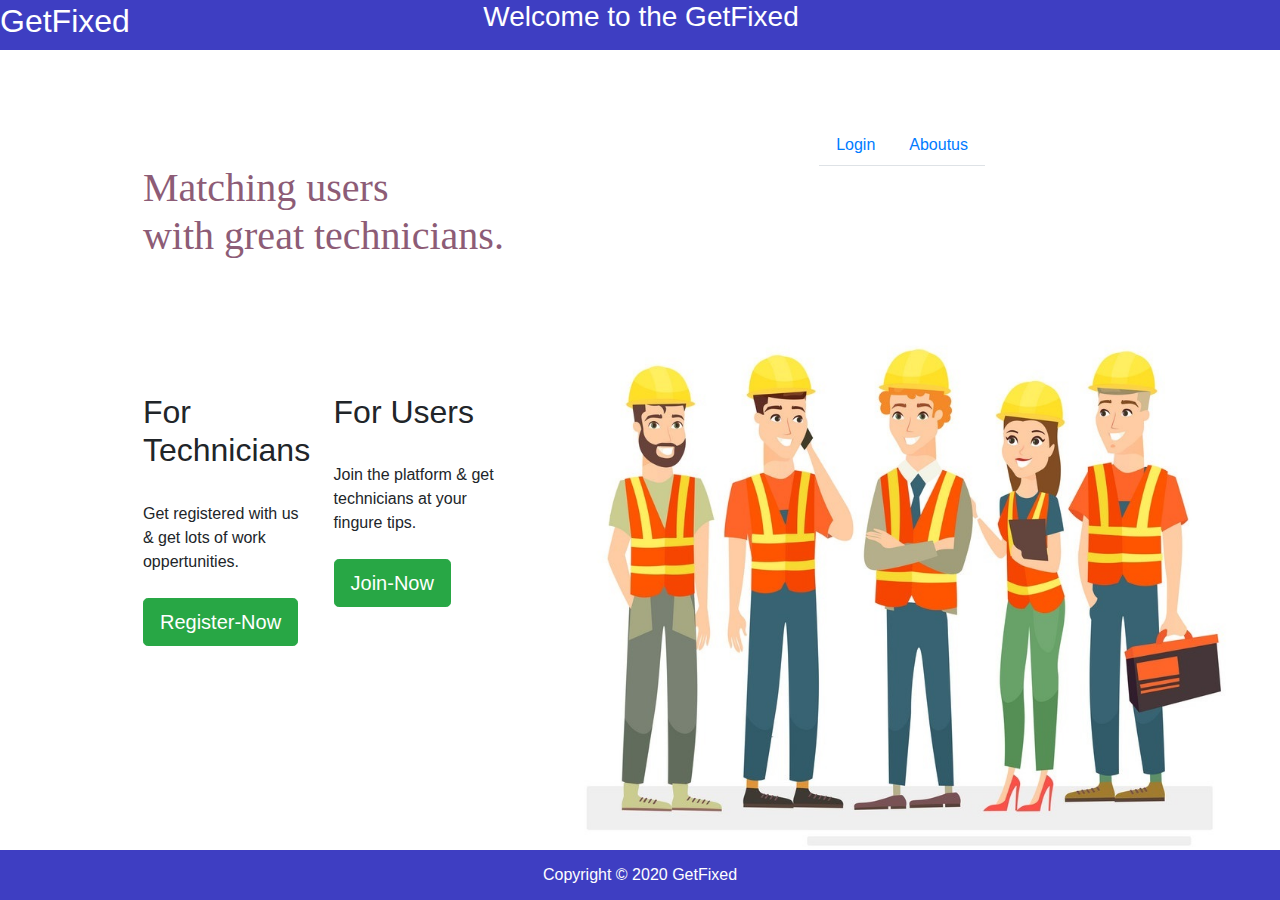
<file: index.html>
<!DOCTYPE html>
<html lang="en">
<head>
    <meta charset="UTF-8">
    <meta name="viewport" content="width=<div>, initial-scale=1.0">
    <title>Index</title>
    <style>
        html,
        body{
          margin: 0;
        }
    </style>
     <link rel="stylesheet" href="https://stackpath.bootstrapcdn.com/bootstrap/4.5.2/css/bootstrap.min.css" integrity="sha384-JcKb8q3iqJ61gNV9KGb8thSsNjpSL0n8PARn9HuZOnIxN0hoP+VmmDGMN5t9UJ0Z" crossorigin="anonymous">
</head>
<body>
  <!--main flex-->
    <div style="background-color: #ffffff; height: 100vh;  display: flex; flex-direction: column;">

       <!--footer flex-->
       <div style=" background: rgb(62, 62, 194);flex: 1; display: flex; ">

         <div style="flex: 1;  justify-content: center; align-items: center; display: flex;" >
          <h2 style="color: white;">GetFixed</h2>
        </div> 

         <div style="flex: 8;  ">
          <h3 style="color: white; justify-content: center; align-items: center; display: flex;">Welcome to the GetFixed</h3>
        </div>

         <div style="flex: 1; "></div> 

        </div>

        <!--body flex-->
        <div style="  flex: 16; display: flex;">
          <!-- body A flex-->
          <div style=" flex: 0.75; justify-content: center; align-items: center; display: flex;">
            
          </div>
            
          <!-- body B flex-->
           <div style=" flex: 2;  display: flex; flex-direction: column">
           <!-- body B1 flex--> 
           <div style="flex: 1.5;  flex-direction: column; display: flex;">
            <div style="flex: 1; ;"></div>
            <div style="flex: 2; ">
              <h1 style="font-family: 'Times New Roman', Times, serif; color: rgb(141, 92, 118);">Matching users<br>
                with great technicians.</h1>
            </div>
          </div>
          <!-- body B2 flex-->
          <div style="flex: 2; flex-direction: row; display: flex;">
            <div style="flex: 1; ">
              <h2>For Technicians</h2><br>
              <h8>Get registered with us <br>& get lots of work <br>oppertunities.</h8> <br>
              <br>
              <a class="btn btn-success btn-lg " href="TechSignup.html">Register-Now</a>
            </div>
            <div style="flex: 1;">
              <h2>For Users</h2><br>
              <h8>Join the platform & get <br>technicians at your <br>fingure tips.</h8> <br>
              <br>
              <a class="btn btn-success btn-lg " href="UserSignup.html">Join-Now</a>
            </div>
          </div>
         </div>

           <div style="flex: 1.5;  display: flex; flex-direction: column;">

            <div style="flex: 1;  display: flex; flex-direction: row;">

              <div style="flex: 1; "></div>

              <div style="flex: 1;  display: flex; flex-direction: column; align-items: center;">
                <div style="flex: 1; "></div>
                <div style="flex: 1; ">
                  <ul class="nav nav-tabs">
                    
                    <li class="nav-item">
                      <a class="nav-link" href="WhoLogin.html">Login</a>
                    </li>
                    
                    <li class="nav-item">
                      <a class="nav-link" href="About.html">Aboutus</a>
                    </li>
                  </ul>
                  
                
                </div>
                <div style="flex: 1; "></div>
              </div>

             
              <div style="flex: 1; "></div>
          </div>
             <div  style="flex: 2; ">
              <img style="width: 20cm;" src="technicians.jpg">
            </div>
            

           </div>
           
        </div>
      <!--foot-->
        <div style="background:rgb(62, 62, 194); flex: 1; display: flex; justify-content: center; align-items: center;">
           <h7 style="color: white; justify-content: center; align-items: center; display: flex;">Copyright © 2020 GetFixed</h7>
        </div>

    </div>
</body>
</html>
</file>
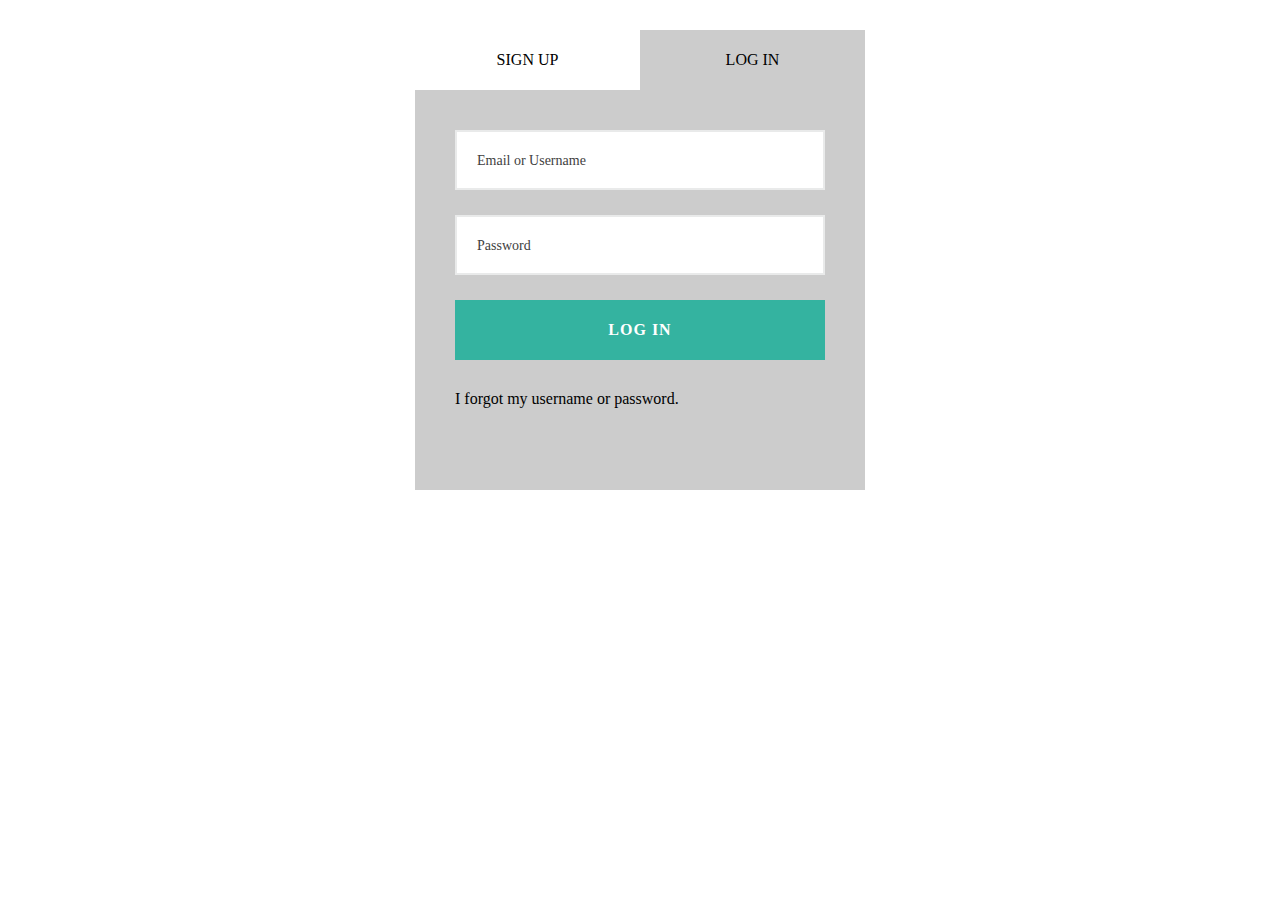
<file: TechLogin.html>
<!DOCTYPE html>
<html lang="en">
<head>
    <meta charset="UTF-8">
    <meta name="viewport" content="width=device-width, initial-scale=1.0">
    <title>Signup</title>
    <link rel="stylesheet" href="Signup.css">
    <script src="https://ajax.googleapis.com/ajax/libs/jquery/3.2.1/jquery.min.js"></script>
    <script >
        $(document).ready(function(){
      $(".signup-form").hide();
$(".signup").css("background", "none");

$(".login").click(function(){
  $(".signup-form").hide();
  $(".login-form").show();
  $(".signup").css("background", "none");
  $(".login").css("background", "#fff");
});

$(".signup").click(function(){
  $(".signup-form").show();
  $(".login-form").hide();
  $(".login").css("background", "none");
  $(".signup").css("background", "#fff");
});

$(".btn").click(function(){
  $(".input").val("");
});
});
    </script>

</head>
<body>
    <div class="wrapper">
        <div class="container">
          
          <div class="signup">Sign Up</div>
          <div class="login">Log In</div>
          
           <div class="signup-form">
              <input type="text" placeholder="Your Email Address" class="input"><br />
              <input type="text" placeholder="Choose a Username" class="input"><br />
              <input type="password" placeholder="Choose a Password" class="input"><br />
              <div class="btn">Create account</div>
           </div>
          
          <div class="login-form">
              <input type="text" placeholder="Email or Username" class="input"><br />
              <input type="password" placeholder="Password" class="input"><br />
              <div class="btn">log in</div>
              <span><a href="#">I forgot my username or password.</a></span>
           </div>
          
        </div>
      </div>
    
    
   
</body>
</html>
</file>
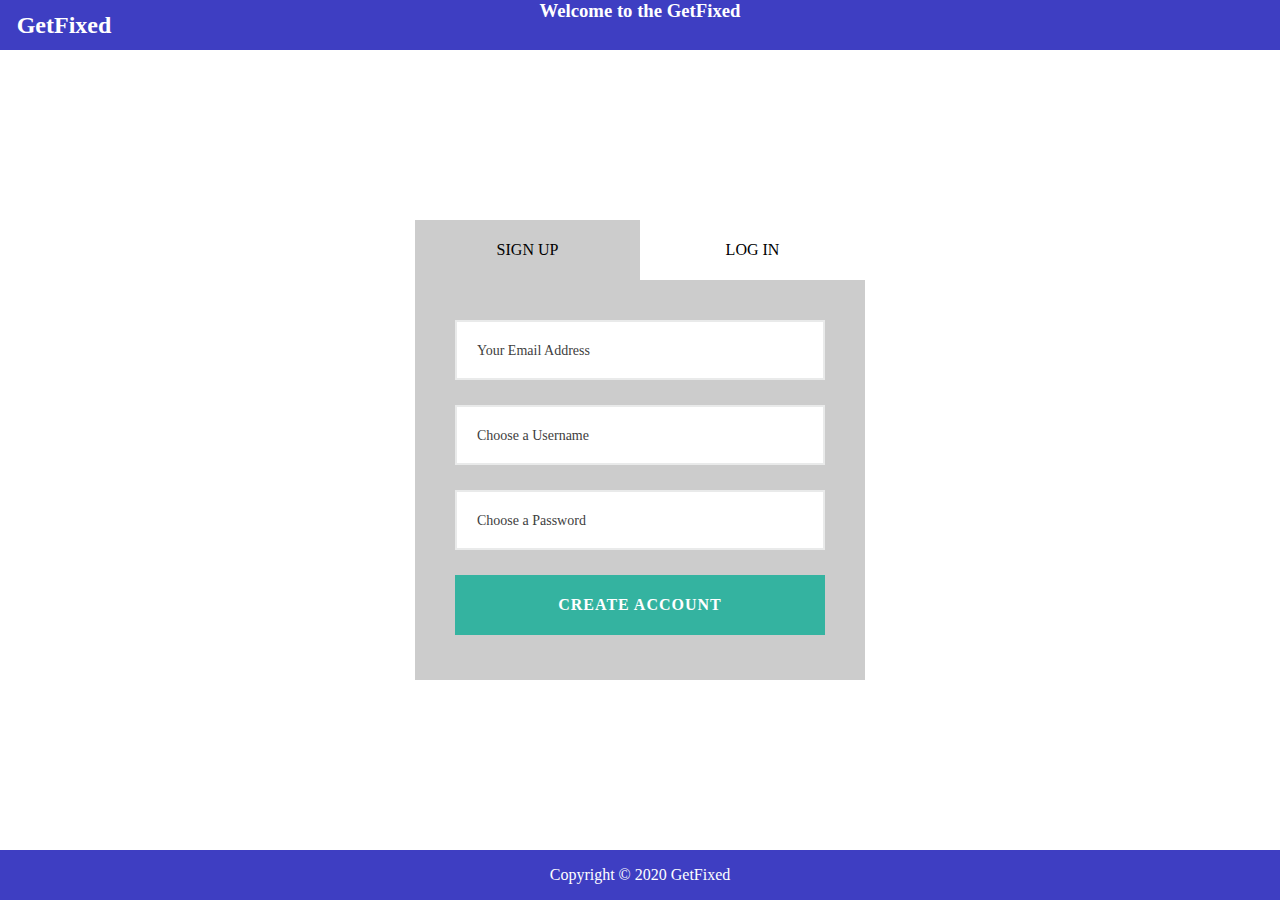
<file: TechSignup.html>
<!DOCTYPE html>
<html lang="en">
<head>
    <meta charset="UTF-8">
    <meta name="viewport" content="width=device-width, initial-scale=1.0">
    <title>Signup</title>
    <link rel="stylesheet" href="Signup.css">
    <script src="https://ajax.googleapis.com/ajax/libs/jquery/3.2.1/jquery.min.js"></script>
    <script >
        $(document).ready(function(){
      $(".login-form").hide();
$(".login").css("background", "none");

$(".login").click(function(){
  $(".signup-form").hide();
  $(".login-form").show();
  $(".signup").css("background", "none");
  $(".login").css("background", "#fff");
});

$(".signup").click(function(){
  $(".signup-form").show();
  $(".login-form").hide();
  $(".login").css("background", "none");
  $(".signup").css("background", "#fff");
});

$(".btn").click(function(){
  $(".input").val("");
});
});
    </script>

</head>
<body>
       <!--main flex-->
    <div style=" height: 100vh;  display: flex; flex-direction: column;">

      <!--footer flex-->
      <div style=" background: rgb(62, 62, 194);flex: 1; display: flex; ">

        <div style="flex: 1;  justify-content: center; align-items: center; display: flex;" >
         <h2 style="color: white;">GetFixed</h2>
       </div> 

        <div style="flex: 8;  ">
         <h3 style="color: white; justify-content: center; align-items: center; display: flex;">Welcome to the GetFixed</h3>
       </div>

        <div style="flex: 1; "></div> 

       </div>

       <!--body flex-->
       <div style="  flex: 16; display: flex; justify-content: center; align-items: center;">

  <!--body-->
    <div class="wrapper">
        <div class="container">
          
          <div class="signup">Sign Up</div>
          <div class="login">Log In</div>
          
           <div class="signup-form">
              <input type="text" placeholder="Your Email Address" class="input"><br />
              <input type="text" placeholder="Choose a Username" class="input"><br />
              <input type="password" placeholder="Choose a Password" class="input"><br />
              <div class="btn">Create account</div>
           </div>
          
          <div class="login-form">
              <input type="text" placeholder="Email or Username" class="input"><br />
              <input type="password" placeholder="Password" class="input"><br />
              <div class="btn">log in</div>
              <span><a href="#">I forgot my username or password.</a></span>
           </div>
          
        </div>
      </div>
    </div>
    
     <!--foot-->
     <div style="background:rgb(62, 62, 194); flex: 1; display: flex; justify-content: center; align-items: center;">
      <h7 style="color: white; justify-content: center; align-items: center; display: flex;">Copyright © 2020 GetFixed</h7>
   </div>

   
</body>
</html>
</file>
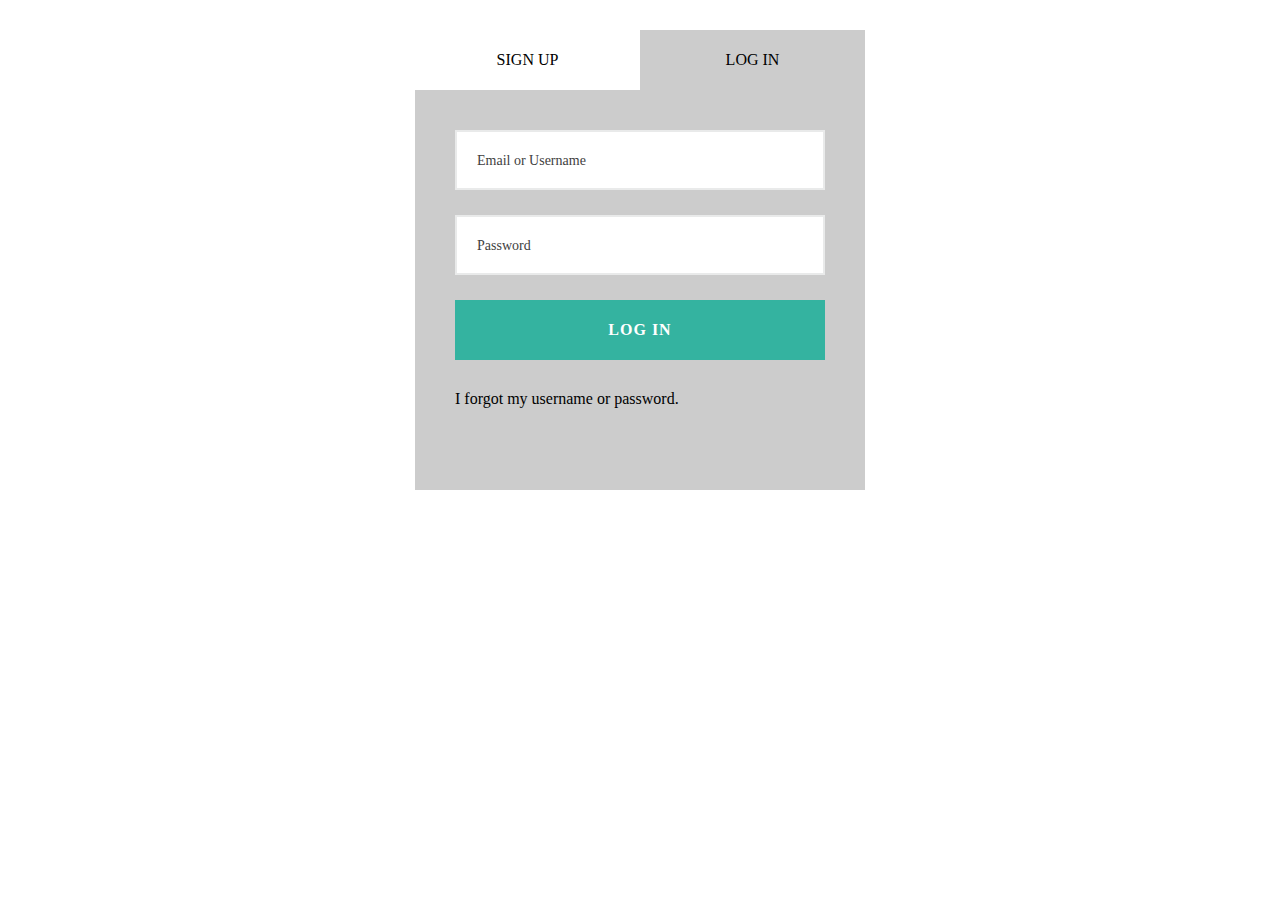
<file: UserLogin.html>
<!DOCTYPE html>
<html lang="en">
<head>
    <meta charset="UTF-8">
    <meta name="viewport" content="width=device-width, initial-scale=1.0">
    <title>Signup</title>
    <link rel="stylesheet" href="Signup.css">
    <script src="https://ajax.googleapis.com/ajax/libs/jquery/3.2.1/jquery.min.js"></script>
    <script >
        $(document).ready(function(){
      $(".signup-form").hide();
$(".signup").css("background", "none");

$(".login").click(function(){
  $(".signup-form").hide();
  $(".login-form").show();
  $(".signup").css("background", "none");
  $(".login").css("background", "#fff");
});

$(".signup").click(function(){
  $(".signup-form").show();
  $(".login-form").hide();
  $(".login").css("background", "none");
  $(".signup").css("background", "#fff");
});

$(".btn").click(function(){
  $(".input").val("");
});
});
    </script>

</head>
<body>
    <div class="wrapper">
        <div class="container">
          
          <div class="signup">Sign Up</div>
          <div class="login">Log In</div>
          
           <div class="signup-form">
              <input type="text" placeholder="Your Email Address" class="input"><br />
              <input type="text" placeholder="Choose a Username" class="input"><br />
              <input type="password" placeholder="Choose a Password" class="input"><br />
              <div class="btn">Create account</div>
           </div>
          
          <div class="login-form">
              <input type="text" placeholder="Email or Username" class="input"><br />
              <input type="password" placeholder="Password" class="input"><br />
              <div class="btn">log in</div>
              <span><a href="UserLogin.html">I forgot my username or password.</a></span>
           </div>
          
        </div>
      </div>
    
    
   
</body>
</html>
</file>
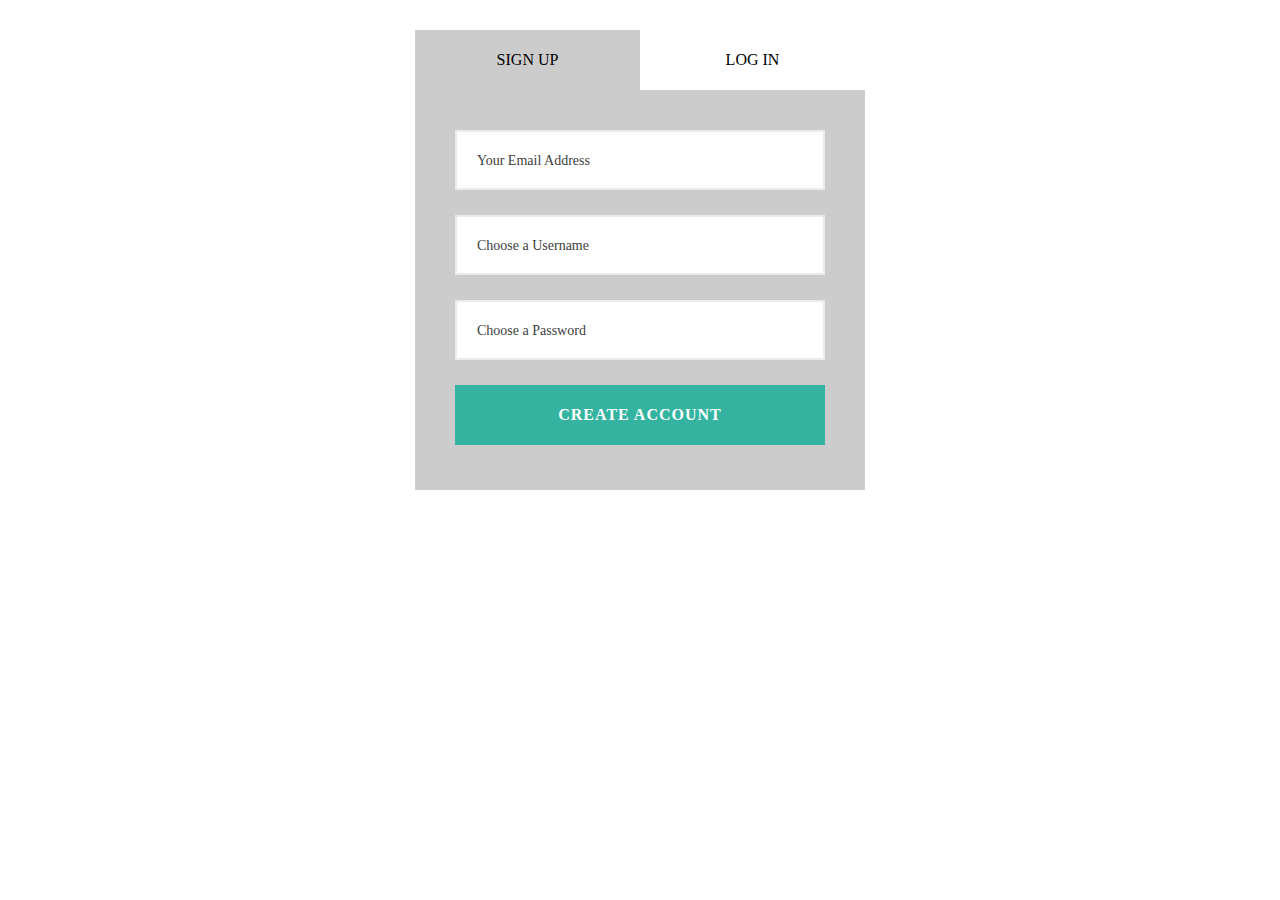
<file: UserSignup.html>
<!DOCTYPE html>
<html lang="en">
<head>
    <meta charset="UTF-8">
    <meta name="viewport" content="width=device-width, initial-scale=1.0">
    <title>Signup</title>
    <link rel="stylesheet" href="Signup.css">
    <script src="https://ajax.googleapis.com/ajax/libs/jquery/3.2.1/jquery.min.js"></script>
    <script >
        $(document).ready(function(){
      $(".login-form").hide();
$(".login").css("background", "none");

$(".login").click(function(){
  $(".signup-form").hide();
  $(".login-form").show();
  $(".signup").css("background", "none");
  $(".login").css("background", "#fff");
});

$(".signup").click(function(){
  $(".signup-form").show();
  $(".login-form").hide();
  $(".login").css("background", "none");
  $(".signup").css("background", "#fff");
});

$(".btn").click(function(){
  $(".input").val("");
});
});
    </script>

</head>
<body>
    <div class="wrapper">
        <div class="container">
          
          <div class="signup">Sign Up</div>
          <div class="login">Log In</div>
          
           <div class="signup-form">
              <input type="text" placeholder="Your Email Address" class="input"><br />
              <input type="text" placeholder="Choose a Username" class="input"><br />
              <input type="password" placeholder="Choose a Password" class="input"><br />
              <div class="btn">Create account</div>
           </div>
          
          <div class="login-form">
              <input type="text" placeholder="Email or Username" class="input"><br />
              <input type="password" placeholder="Password" class="input"><br />
              <div class="btn">log in</div>
              <span><a href="#">I forgot my username or password.</a></span>
           </div>
          
        </div>
      </div>
    
    
   
</body>
</html>
</file>
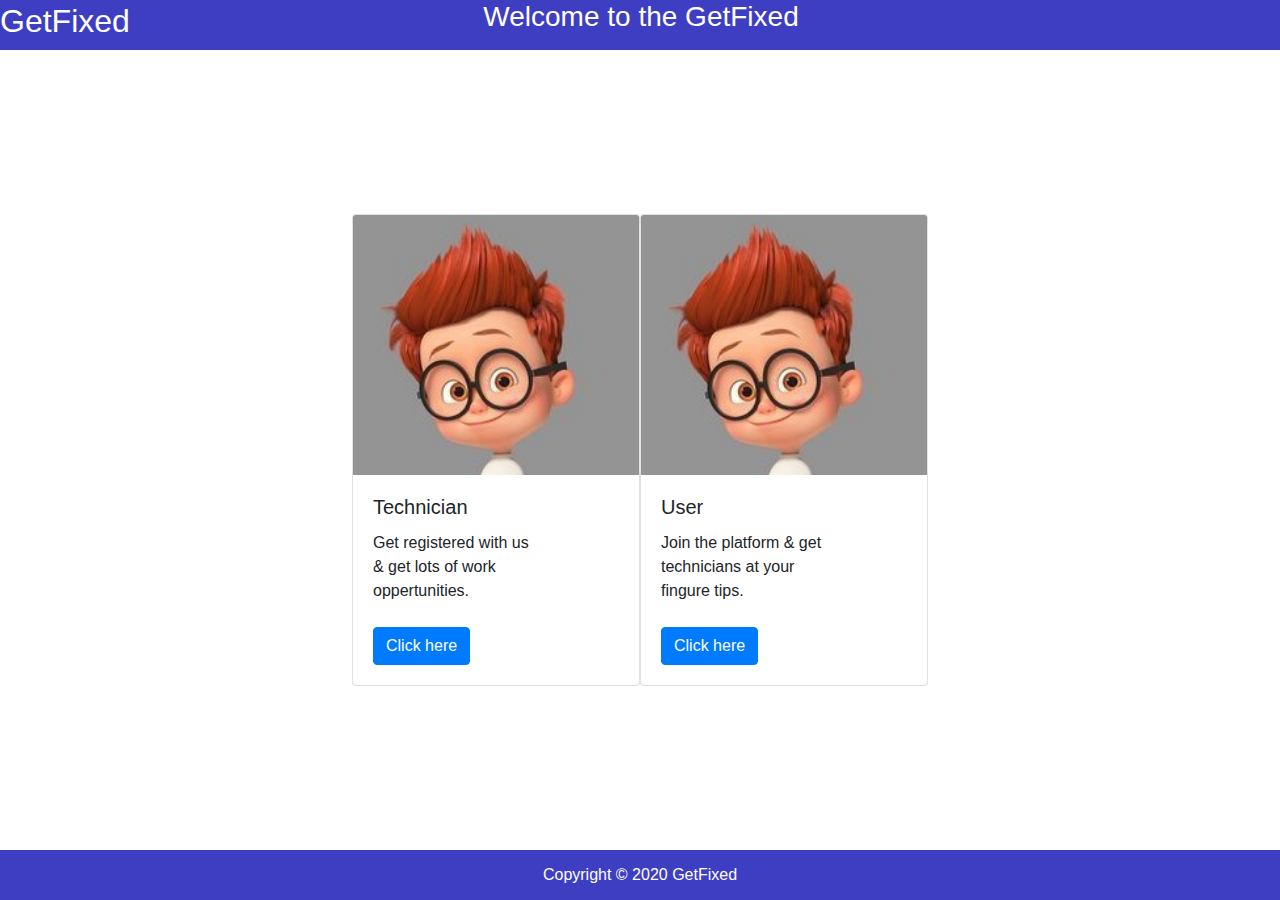
<file: WhoLogin.html>
<!DOCTYPE html>
<html lang="en">
<head>
    <meta charset="UTF-8">
    <meta name="viewport" content="width=device-width, initial-scale=1.0">
    <title>Document</title>
    <link rel="stylesheet" href="https://stackpath.bootstrapcdn.com/bootstrap/4.5.2/css/bootstrap.min.css" integrity="sha384-JcKb8q3iqJ61gNV9KGb8thSsNjpSL0n8PARn9HuZOnIxN0hoP+VmmDGMN5t9UJ0Z" crossorigin="anonymous">
</head>
<body>
    <!--main flex-->
    <div style="background-color: #ffffff; height: 100vh;  display: flex; flex-direction: column;">

        <!--footer flex-->
        <div style=" background: rgb(62, 62, 194);flex: 1; display: flex; ">
 
          <div style="flex: 1;  justify-content: center; align-items: center; display: flex;" >
           <h2 style="color: white;">GetFixed</h2>
         </div> 
 
          <div style="flex: 8;  ">
           <h3 style="color: white; justify-content: center; align-items: center; display: flex;">Welcome to the GetFixed</h3>
         </div>
 
          <div style="flex: 1; "></div> 
 
         </div>
 
         <!--body flex-->
         <div style="  flex: 16; display: flex; align-items: center; justify-content: center;">
     
   
    <div class="card" style="width: 18rem;">
        <img src="kid.jpg" class="card-img-top" alt="...">
        <div class="card-body">
          <h5 class="card-title">Technician</h5>
          <p class="card-text"><h8>Get registered with us <br>& get lots of work <br>oppertunities.</h8> <br>
            <br>
          <a href="TechLogin.html" class="btn btn-primary">Click here</a>
        </div>
      </div>

      <div class="card" style="width: 18rem;">
        <img src="kid.jpg" class="card-img-top" alt="...">
        <div class="card-body">
          <h5 class="card-title">User</h5>
          <p class="card-text"><h8>Join the platform & get <br>technicians at your <br>fingure tips.</h8> <br>
            <br>
          <a href="UserLogin.html" class="btn btn-primary">Click here</a>
        </div>
      </div>
    
</div>

<div style="background:rgb(62, 62, 194); flex: 1; display: flex; justify-content: center; align-items: center;">
    <h7 style="color: white; justify-content: center; align-items: center; display: flex;">Copyright © 2020 GetFixed</h7>
 </div>
</div>
</body>
</html>
</file>
<file: Signup.css>
*{
    margin: 0;
    padding: 0;
  }
  
  body{
    background: #ffffff;
    font-family: roboto;
    user-select: none;
  }
  
  .container{
    width: 450px;
    margin: 30px auto;
  }
  
  .signup,
  .login{
    width: 50%;
    background: rgba(0,0,0,0.2);
    float: left;
    height: 60px;
    line-height: 60px;
    text-align: center;
    cursor: pointer;
    text-transform: uppercase;
  }
  
  .signup-form,
  .login-form{
    background: rgba(0,0,0,0.2);
    padding: 40px;
    clear: both;
    width: 100%;
    box-sizing: border-box;
    height: 400px;
  }
  
  .input{
    width: 100%;
    padding: 20px;
    box-sizing: border-box;
    margin-bottom: 25px;
    border: 2px solid #e9eaea;
    color: #3e3e40;
    font-size: 14px;
    outline: none;
    transform: all 0.5s ease;
  }
  
  .input:focus{
    border: 2px solid #34b3a0;
  }
  
  .btn{
    width: 100%;
    background: #34b3a0;
    height: 60px;
    text-align: center;
    line-height: 60px;
    text-transform: uppercase;
    color: #fff;
    font-weight: bold;
    letter-spacing: 1px;
    cursor: pointer;
    margin-bottom: 30px;
  }
  
  span a{
    text-decoration: none;
    color: #000;
  }
  
  ::-webkit-input-placeholder { /* Chrome/Opera/Safari */
    color: #3e3e40;
    font-family: roboto;
  }
  ::-moz-placeholder { /* Firefox 19+ */
    color: #3e3e40;
    font-family: roboto;
  }
  :-ms-input-placeholder { /* IE 10+ */
    color: #3e3e40;
    font-family: roboto;
  }
  :-moz-placeholder { /* Firefox 18- */
    color: #3e3e40;
    font-family: roboto;
  }
</file>
